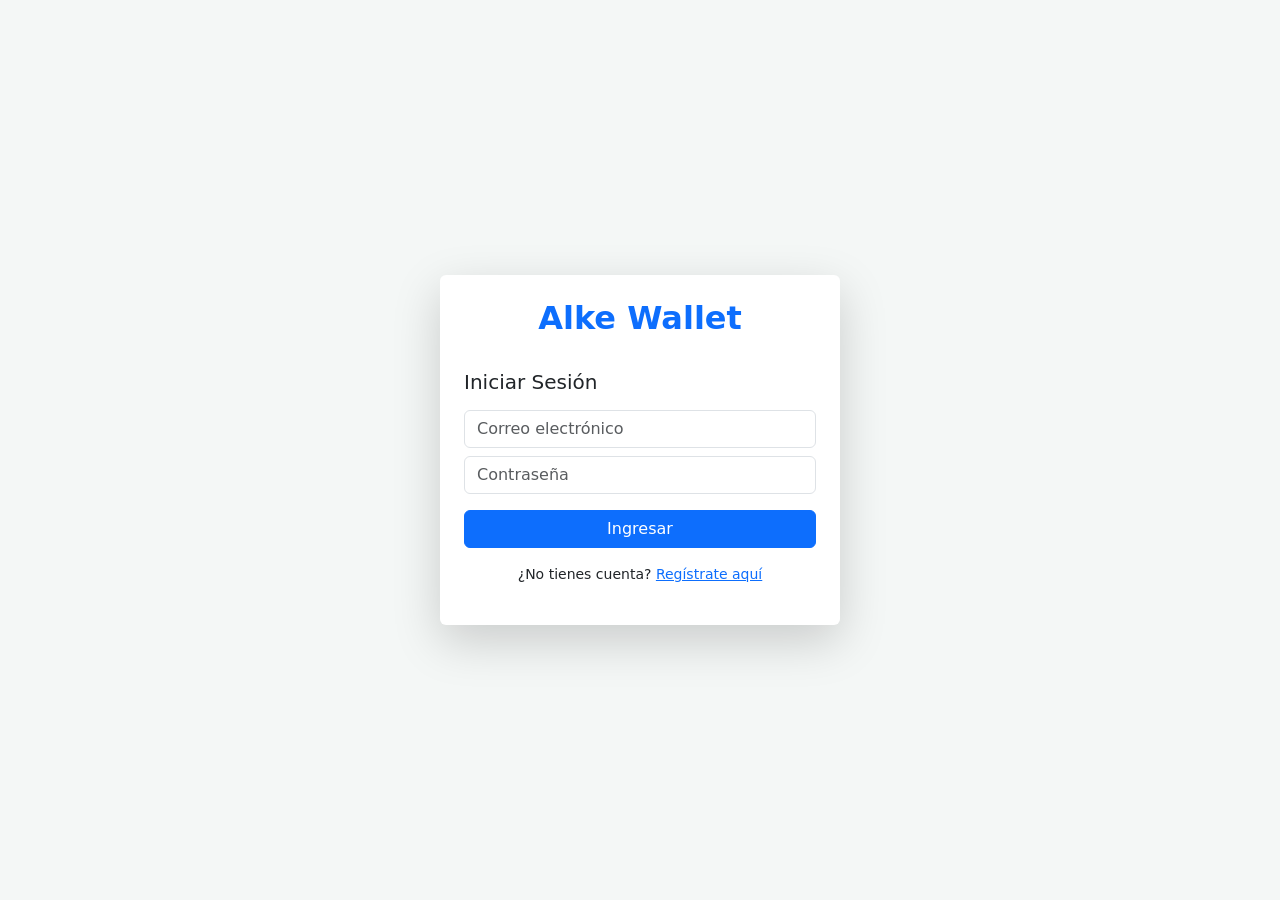
<file: index.html>
<!DOCTYPE html>
<html lang="es">
<head>
    <meta charset="UTF-8">
    <meta name="viewport" content="width=device-width, initial-scale=1.0">
    <title>Alke Wallet - Acceso</title>
    <link href="https://cdn.jsdelivr.net/npm/bootstrap@5.3.3/dist/css/bootstrap.min.css" rel="stylesheet">
    <style>
        body { background: #f4f7f6; height: 100vh; display: flex; align-items: center; }
        .auth-card { max-width: 400px; width: 100%; margin: auto; border: none; }
    </style>
</head>
<body>
    <div class="card auth-card shadow-lg p-4">
        <div class="text-center mb-4">
            <h2 class="fw-bold text-primary">Alke Wallet</h2>
        </div>

        <div id="login-block">
            <h5 class="mb-3">Iniciar Sesión</h5>
            <input type="email" id="loginEmail" class="form-control mb-2" placeholder="Correo electrónico">
            <input type="password" id="loginPassword" class="form-control mb-3" placeholder="Contraseña">
            <button id="btn-ingresar" class="btn btn-primary w-100 mb-3">Ingresar</button>
            <p class="text-center small">¿No tienes cuenta? <a href="#" id="link-ir-registro">Regístrate aquí</a></p>
        </div>

        <div id="register-block" style="display: none;">
            <h5 class="mb-3">Crear Cuenta</h5>
            <input type="text" id="reg-nombre" class="form-control mb-2" placeholder="Nombre completo">
            <input type="email" id="reg-email" class="form-control mb-2" placeholder="Correo electrónico">
            <input type="password" id="reg-password" class="form-control mb-3" placeholder="Crear contraseña">
            <button id="btn-registrar" class="btn btn-success w-100 mb-3">Registrarme</button>
            <p class="text-center small"><a href="#" id="link-ir-login">Volver al inicio</a></p>
        </div>
    </div>

    <script src="https://code.jquery.com/jquery-3.7.1.min.js"></script>
    <script src="./js/main.js"></script>
</body>
</html>
</file>
